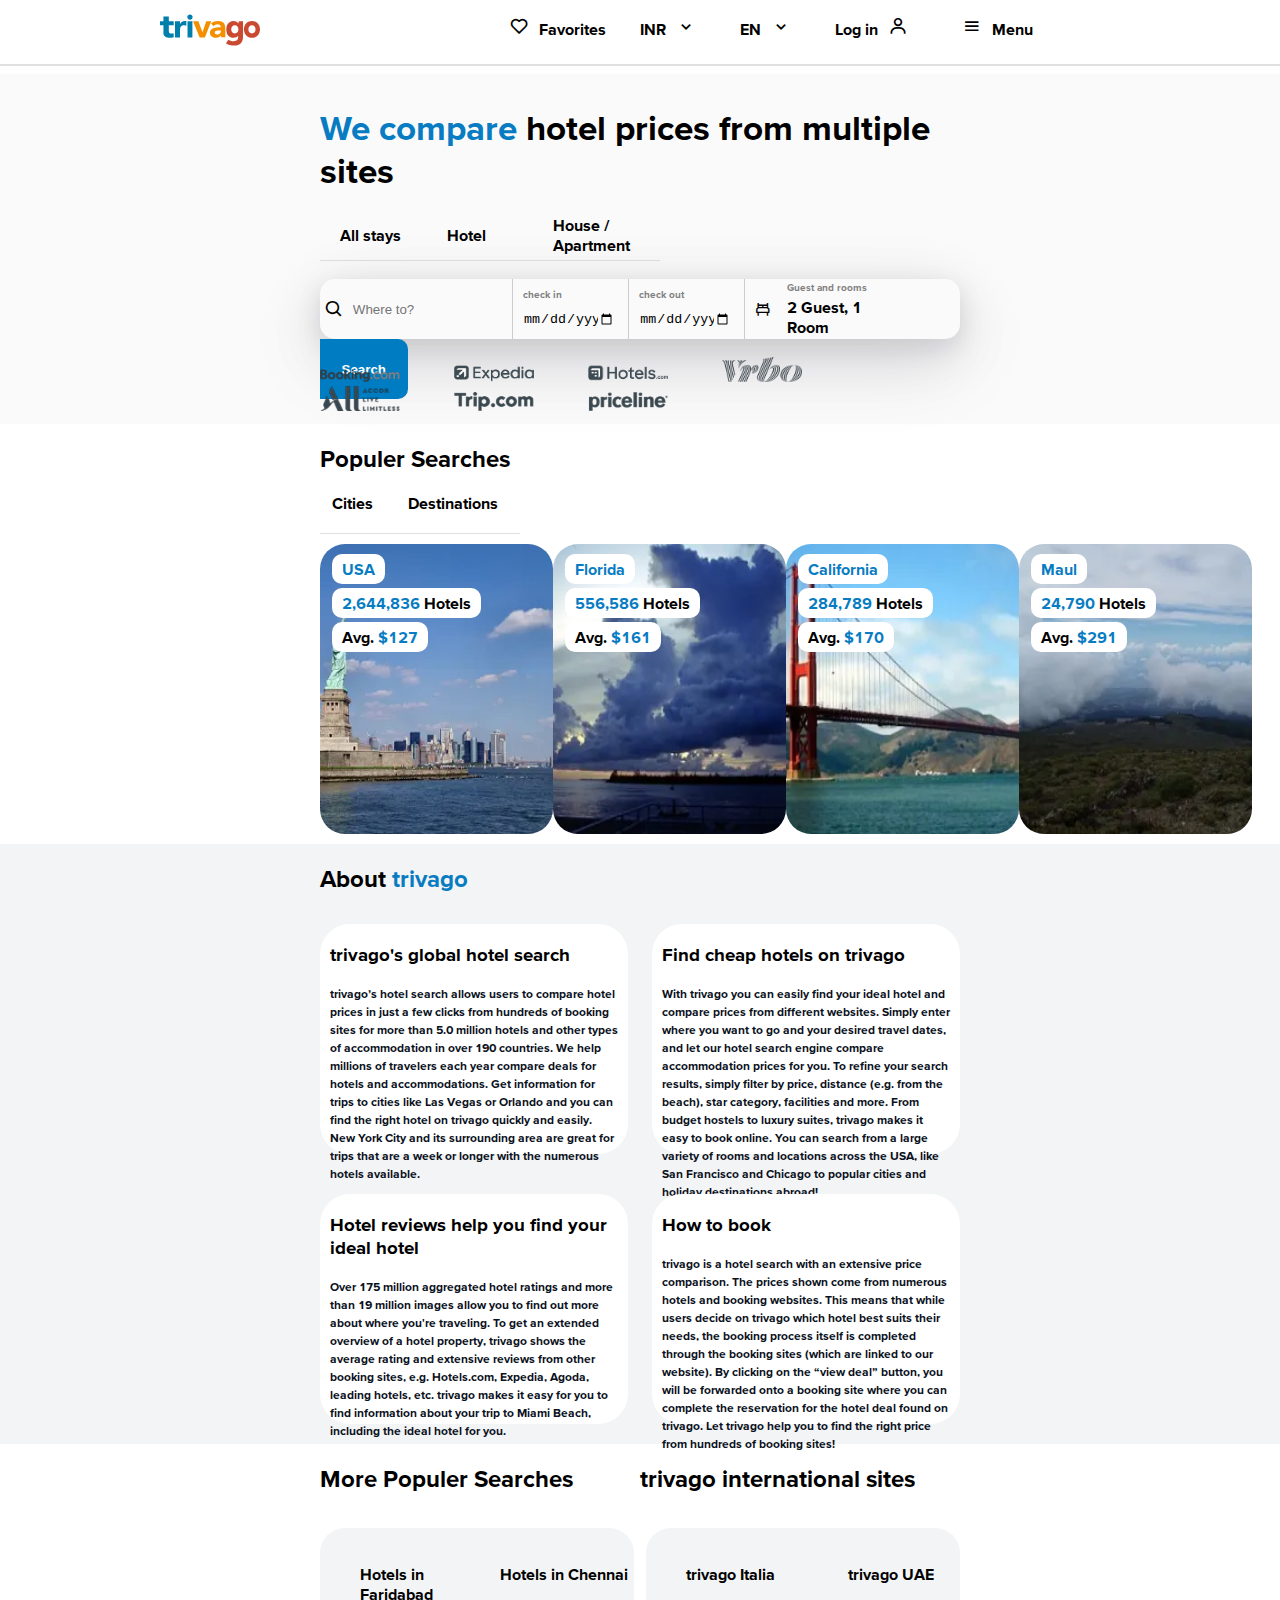
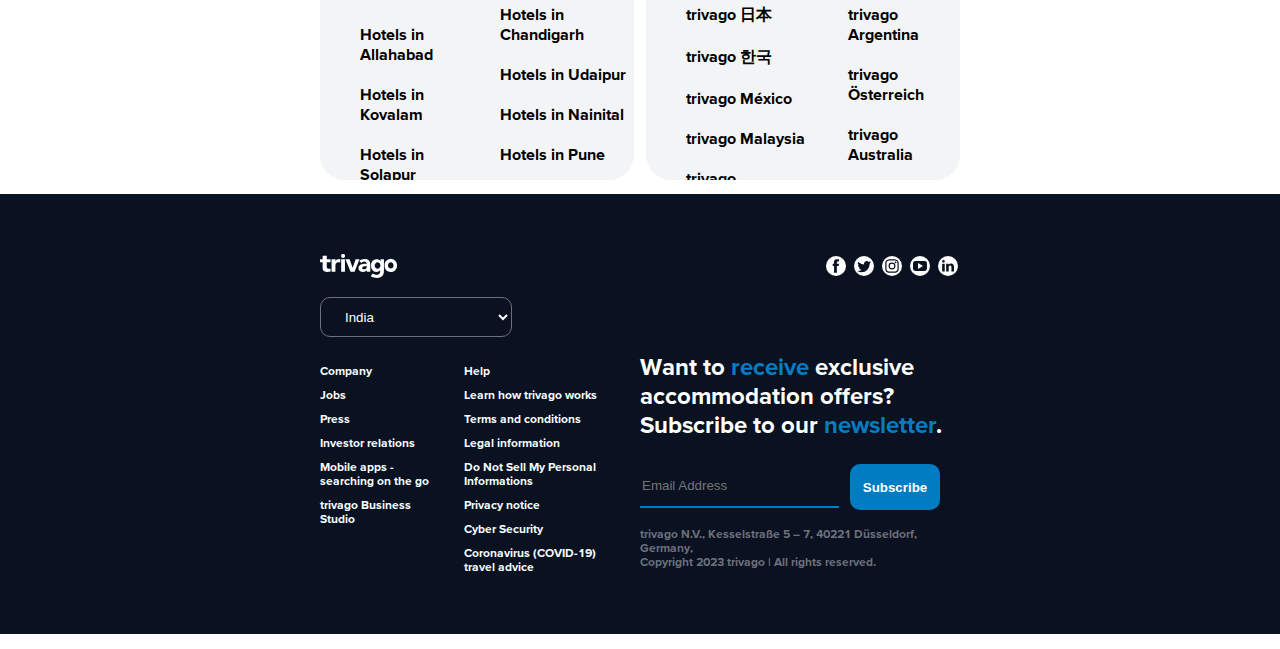
<file: index.html>
<!DOCTYPE html>
<html lang="en">
  <head>
    <meta charset="UTF-8" />
    <meta name="viewport" content="width=device-width, initial-scale=1.0" />
    <title>trivago.in - Compare hotel prices worldwide</title>
    <link
      href="https://unpkg.com/boxicons@2.0.7/css/boxicons.min.css"
      rel="stylesheet"
    />
    <link rel="stylesheet" href="style.css" />
  </head>
  <body>
    <section class="main">
      <header class="main-header">
        <nav class="navbar">
          <div class="logo">
            <a href="index.html">
              <svg xmlns="http://www.w3.org/2000/svg" width="120" height="60">
                <path
                  d="M49.673 37.375l-6.62-16.07h5.336l4.052 10.933h.065l3.756-10.933h4.973L54.9 37.375z"
                  fill="#f48f00"
                />
                <path
                  d="M23.7 25.256h-4.874v5.38c0 .44.054.84.103 1.202a2.29 2.29 0 0 0 .341.938c.17.264.436.467.786.608s.82.214 1.4.214a10.29 10.29 0 0 0 1.158-.082c.47-.056.823-.182 1.086-.378v4.116c-.66.198-1.247.33-1.9.396l-1.927.1c-.92 0-1.768-.087-2.54-.264s-1.452-.455-2.03-.84-1.047-.884-1.373-1.5-.504-1.36-.504-2.24v-7.652H10v-3.952h3.425V16.56h5.4v4.742H23.7zm1.317-3.95h5.006v2.634h.05c.527-1.054 1.153-1.74 1.877-2.234s1.636-.748 2.735-.748l.863.03a4.79 4.79 0 0 1 .799.129v4.513l-1.045-.247a6.8 6.8 0 0 0-1.074-.083c-.945 0-1.694.132-2.242.396a2.98 2.98 0 0 0-1.269 1.103c-.296.472-.48 1.038-.57 1.696s-.124 1.384-.124 2.175v6.706h-5.006v-16.07zm12.513-.001h4.874v16.07H37.53zm-.2-4.228a2.52 2.52 0 0 1 .77-1.855 2.53 2.53 0 0 1 1.855-.77c.725 0 1.344.257 1.856.77a2.53 2.53 0 0 1 .77 1.855 2.52 2.52 0 0 1-.77 1.854 2.52 2.52 0 0 1-1.856.771c-.724 0-1.342-.256-1.855-.77s-.77-1.13-.77-1.854"
                  fill="#007fad"
                />
                <path
                  d="M69.616 30.394c-.373 0-.84-.01-1.4.022s-1.098.114-1.614.267-.955.378-1.317.684-.543.732-.543 1.282c0 .593.252 1.03.758 1.316s1.03.428 1.58.428a4.94 4.94 0 0 0 1.4-.199c.45-.132.85-.318 1.202-.56a2.74 2.74 0 0 0 .853-.922c.208-.373.324-.812.324-1.318v-1zm1.242 5.006h-.1c-.55.8-1.28 1.444-2.19 1.817s-1.873.547-2.883.547a7.43 7.43 0 0 1-2.157-.32c-.69-.208-1.3-.525-1.828-.942s-.945-.935-1.252-1.55-.46-1.328-.46-2.14c0-.922.17-1.703.51-2.34s.8-1.165 1.383-1.58 1.247-.74 1.993-.97a14.54 14.54 0 0 1 2.323-.511 22.52 22.52 0 0 1 2.404-.198l2.222-.033c0-.877-.312-1.575-.938-2.09s-1.367-.774-2.223-.774c-.812 0-1.553.17-2.223.5s-1.268.808-1.795 1.4l-2.635-2.7c.922-.856 1.998-1.5 3.228-1.926s2.503-.643 3.82-.643c1.45 0 2.64.18 3.573.544s1.68.896 2.24 1.598.928 1.563 1.147 2.585.308 2.202.308 3.54v8.156h-4.48V35.4z"
                  fill="#f48f00"
                />
                <path
                  d="M98.377 29.35c0 1.207.314 2.185.94 2.93s1.505 1.12 2.638 1.12 2-.373 2.637-1.12.94-1.724.94-2.93-.314-2.185-.94-2.932-1.504-1.12-2.637-1.12-2 .374-2.638 1.12-.94 1.724-.94 2.932m-4.47 0c0-1.273.2-2.426.625-3.46s.988-1.915 1.715-2.65a7.46 7.46 0 0 1 2.562-1.697c.984-.396 2.03-.594 3.144-.594s2.16.198 3.143.594a7.47 7.47 0 0 1 2.563 1.697c.726.737 1.297 1.62 1.713 2.65s.627 2.186.627 3.46-.2 2.426-.627 3.458-.988 1.916-1.713 2.65a7.5 7.5 0 0 1-2.563 1.696c-.983.396-2.03.594-3.143.594a8.35 8.35 0 0 1-3.144-.594 7.43 7.43 0 0 1-2.562-1.696c-.726-.735-1.297-1.62-1.715-2.65s-.625-2.185-.625-3.458m-5.223-8.06v2.153H88.6c-.086-.118-.207-.297-.56-.6a6.17 6.17 0 0 0-1.268-.845 7.02 7.02 0 0 0-1.581-.626 8.42 8.42 0 0 0-2.042-.28c-1.145 0-2.192.313-3.096.785s-1.564.955-2.168 1.756c-.594.8-.942 1.58-1.22 2.613s-.348 2.217-.348 3.274c0 1.2.183 2.36.478 3.398.297 1.044.777 1.986 1.398 2.697.675.774 1.368 1.174 2.338 1.582s2 .555 3.2.542c.753-.008 1.486-.174 2.332-.5a4.73 4.73 0 0 0 2.036-1.542h.057v1.557c0 1.146-.25 2.087-.965 2.825s-1.76 1.134-3.28 1.134c-1.013 0-1.65.02-2.68-.258-.896-.242-2.022-.668-2.858-1.28l-2.403 3.528c1.28.928 2.44 1.5 3.83 1.867 1.377.364 2.786.48 4.218.48 3.128 0 5.343-.787 6.874-2.363s2.155-3.883 2.155-6.924V21.3zm-1.232 11.014c-.628.75-1.5 1.123-2.645 1.123s-2.018-.374-2.647-1.123-.942-1.73-.942-2.94.315-2.192.942-2.94 1.5-1.124 2.647-1.124 2.017.375 2.645 1.124.943 1.73.943 2.94-.314 2.192-.943 2.94z"
                  fill="#c94a30"
                />
              </svg>
            </a>
          </div>
          <div class="nav">
            <ul class="nav-group">
              <li class="nav-items">
                <i class="bx bx-heart icon"></i>Favorites
              </li>
              <li class="nav-items">
                INR<i class="bx bx-chevron-down icon"></i>
              </li>
              <li class="nav-items">
                EN<i class="bx bx-chevron-down icon"></i>
              </li>
              <li class="nav-items">Log in<i class="bx bx-user icon"></i></li>
              <li class="nav-items"><i class="bx bx-menu icon"></i>Menu</li>
            </ul>
          </div>
        </nav>
      </header>
    </section>
    <hr class="hr-line" />

    <section class="section-body">
      <div class="first-section">
        <h1><span>We compare</span> hotel prices from multiple sites</h1>
        <div class="slider">
          <div class="slide active">All stays</div>
          <div class="slide">Hotel</div>
          <div class="slide">House / Apartment</div>
        </div>
        <div class="search">
          <div class="search-section border">
            <i class="bx bx-search"></i
            ><input type="text" placeholder="Where to?" />
          </div>
          <div class="check-in border ">
            <p>check in</p>
            <input type="date" />
          </div>
          <div class="check-out border">
            <p>check out</p>
            <input type="date" />
          </div>
          <div class="rooms">
            <div class="room-icon">
              <i class="bx bx-bed"></i>
            </div>
            <div class="room-text">
              <span class="small">Guest and rooms</span>
              <span class="large">2 Guest, 1 Room</span>
            </div>
          </div>
          <div class="search-btn">
            <button class="btn">Search</button>
          </div>
        </div>
        <div class="brand-logo">
          <img class="brand-icon" src="assets/images/1.png" alt="brand-icon" />
          <img class="brand-icon" src="assets/images/2.png" alt="brand-icon" />
          <img class="brand-icon" src="assets/images/3.png" alt="brand-icon" />
          <img class="brand-icon" src="assets/images/4.png" alt="brand-icon" />
          <img class="brand-icon" src="assets/images/5.png" alt="brand-icon" />
          <img class="brand-icon" src="assets/images/6.png" alt="brand-icon" />
          <img class="brand-icon" src="assets/images/7.png" alt="brand-icon" />
        </div>
      </div>
    </section>

    <section class="card-section">
      <div class="cards">
        <h2 class="card-headr">Populer Searches</h2>
        <div class="toggle-container">
          <div class="toggle-item">Cities</div>
          <div class="toggle-item">Destinations</div>
        </div>
        <div class="card-container">
          <div class="card">
            <img src="assets/images/card-one.webp" alt="" />
            <div class="card-text">
              <p><span>USA</span></p>
              <br />
              <p><span>2,644,836</span> Hotels</p>
              <p>Avg. <span>$127</span></p>
            </div>
          </div>
          <div class="card">
            <img src="assets/images/card-two.webp" alt="" />
            <div class="card-text">
              <p><span>Florida</span></p>
              <br />
              <p><span>556,586</span> Hotels</p>
              <p>Avg. <span>$161</span></p>
            </div>
          </div>
          <div class="card">
            <img src="assets/images/card-three.webp" alt="" />
            <div class="card-text">
              <p><span>California</span></p>
              <br />
              <p><span>284,789</span> Hotels</p>
              <p>Avg. <span>$170</span></p>
            </div>
          </div>
          <div class="card">
            <img src="assets/images/card-four.webp" alt="" />
            <div class="card-text">
              <p><span>Maul</span></p>
              <br />
              <p><span>24,790</span> Hotels</p>
              <p>Avg. <span>$291</span></p>
            </div>
          </div>
        </div>
      </div>
    </section>

    <section class="about">
      <div class="about-header">
        <h2>About <span>trivago</span></h2>
      </div>
      <div class="about-cards">
        <div class="row-one">
          <div class="one">
            <h3>trivago's global hotel search</h3>
            <p>
              trivago’s hotel search allows users to compare hotel prices in
              just a few clicks from hundreds of booking sites for more than 5.0
              million hotels and other types of accommodation in over 190
              countries. We help millions of travelers each year compare deals
              for hotels and accommodations. Get information for trips to cities
              like Las Vegas or Orlando and you can find the right hotel on
              trivago quickly and easily. New York City and its surrounding area
              are great for trips that are a week or longer with the numerous
              hotels available.
            </p>
          </div>
          <div class="two">
            <h3>Find cheap hotels on trivago</h3>
            <p>
              With trivago you can easily find your ideal hotel and compare
              prices from different websites. Simply enter where you want to go
              and your desired travel dates, and let our hotel search engine
              compare accommodation prices for you. To refine your search
              results, simply filter by price, distance (e.g. from the beach),
              star category, facilities and more. From budget hostels to luxury
              suites, trivago makes it easy to book online. You can search from
              a large variety of rooms and locations across the USA, like San
              Francisco and Chicago to popular cities and holiday destinations
              abroad!
            </p>
          </div>
        </div>
        <div class="row-two">
          <div class="one">
            <h3>Hotel reviews help you find your ideal hotel</h3>
            <p>
              Over 175 million aggregated hotel ratings and more than 19 million
              images allow you to find out more about where you're traveling. To
              get an extended overview of a hotel property, trivago shows the
              average rating and extensive reviews from other booking sites,
              e.g. Hotels.com, Expedia, Agoda, leading hotels, etc. trivago
              makes it easy for you to find information about your trip to Miami
              Beach, including the ideal hotel for you.
            </p>
          </div>
          <div class="two">
            <h3>How to book</h3>
            <p>
              trivago is a hotel search with an extensive price comparison. The
              prices shown come from numerous hotels and booking websites. This
              means that while users decide on trivago which hotel best suits
              their needs, the booking process itself is completed through the
              booking sites (which are linked to our website). By clicking on
              the “view deal” button, you will be forwarded onto a booking site
              where you can complete the reservation for the hotel deal found on
              trivago. Let trivago help you to find the right price from
              hundreds of booking sites!
            </p>
          </div>
        </div>
      </div>
    </section>

    <section class="iframe-section">
      <div class="iframe-header">
        <div class="left-head">
          <h2>More Populer Searches</h2>
        </div>
        <div class="right-head">
          <h2>trivago international sites</h2>
        </div>
      </div>
      <div class="iframe">
        <div class="left">
          <iframe src="popular.html" frameborder="0"></iframe>
        </div>
        <div class="right">
          <iframe src="international.html" frameborder="0"></iframe>
        </div>
      </div>
    </section>
    <footer class="footer">
      <div class="footer-container">
        <div class="footer-header">
          <div class="footer-logo">
            <svg
              xmlns="http://www.w3.org/2000/svg"
              width="77"
              height="24.15686274509804"
              viewBox="0 0 102 32"
              style="filter: brightness(0) invert(1)"
            >
              <path
                class="Logo_default_svg__logo-svg-path"
                d="M33.706 6.989h5.441l4.133 11.149h.066l3.83-11.149h5.071L45.8 23.377h-5.34"
                fill="#FC9E15"
              ></path>
              <path
                class="Logo_default_svg__logo-svg-path"
                d="M13.971 11.018H9V16.5c0 .93.082 2.119.959 2.655a4.649 4.649 0 002.9.283 2.242 2.242 0 001.107-.386v4.2a10.114 10.114 0 01-1.938.4c-3.556.359-8.54-.253-8.54-4.838v-7.8H0V6.988h3.492V2.153H9v4.836h4.97v4.03zm14.1-4.03h4.97v16.389h-4.97V6.989zm-.2-4.311a2.676 2.676 0 115.351 0 2.677 2.677 0 01-5.353 0"
                fill="#1391D2"
              ></path>
              <path
                class="Logo_default_svg__logo-svg-path"
                d="M90.124 15.195c0 2.215 1.289 4.13 3.648 4.13s3.647-1.915 3.647-4.131-1.287-4.133-3.647-4.133-3.647 1.917-3.648 4.134m-4.556 0a8.224 8.224 0 0114.711-5.43 9.491 9.491 0 01.687 9.766 8.214 8.214 0 01-15.4-4.336M80.24 6.973v2.2h-.076a3.041 3.041 0 00-.574-.613c-3.254-2.8-8.812-2.238-10.915 1.679a11.506 11.506 0 00-.924 6.812c.283 2.077 1.05 4.275 2.879 5.478a7.739 7.739 0 006.936.71 4.8 4.8 0 002.075-1.572h.059v1.588a3.9 3.9 0 01-.984 2.881c-1.449 1.493-4.218 1.4-6.079.894a9.223 9.223 0 01-2.914-1.307l-2.451 3.6a11.307 11.307 0 003.906 1.9c3.583.949 8.543.928 11.312-1.921 1.561-1.606 2.2-3.96 2.2-7.06V6.971h-4.448zM78.984 18.2a3.707 3.707 0 01-5.4 0 5.013 5.013 0 010-6 3.707 3.707 0 015.4 0 5.011 5.011 0 010 6c-.639.763.641-.763 0 0z"
                fill="#E3403D"
              ></path>
              <path
                class="Logo_default_svg__logo-svg-path"
                d="M15.314 6.989h5.105v2.686h.051A5.715 5.715 0 0122.384 7.4a6.338 6.338 0 014.482-.6v4.6c-1.029-.278-3.2-.715-4.717.211-.96.586-1.731 1.288-1.731 4.929v6.839h-5.105V6.989z"
                fill="#1391D2"
              ></path>
              <path
                class="Logo_default_svg__logo-svg-path"
                d="M56.992 16.844c-1 .62-1.683 1.829-.763 2.775.9.922 2.522.829 3.632.441a2.98 2.98 0 002.2-2.784v-1.018c.017 0-3.794-.208-5.069.585zm5.07 4.518h-.093a5.079 5.079 0 01-2.232 1.852c-3.563 1.464-8.748-.019-8.75-4.492 0-4.655 5.07-5.606 8.784-5.712a89.25 89.25 0 012.267-.034 2.62 2.62 0 00-.957-2.132 4.243 4.243 0 00-4.535-.268A6.2 6.2 0 0054.716 12l-2.688-2.752a9.255 9.255 0 013.292-1.966 11.844 11.844 0 017.044-.27 5.625 5.625 0 013.952 4.437 17.479 17.479 0 01.314 3.61v8.317h-4.567v-2.014z"
                fill="#fff"
              ></path>
            </svg>
          </div>
          <div class="online-icons">
            <svg
              xmlns="http://www.w3.org/2000/svg"
              width="24"
              height="24"
              viewBox="0 0 24 24"
              class="pointer-events-none max-h-full max-w-full h-full w-full"
            >
              <path
                d="M12 2a10 10 0 1010 10A10 10 0 0012 2zm3 5.62h-1.52a.65.65 0 00-.61.54v1.56H15c-.09 1.19-.26 2.28-.26 2.28h-1.88v6.75h-2.8V12H8.7V9.72h1.36V7.86c0-.33-.07-2.61 2.87-2.61H15z"
                fill="#fff"
              ></path>
            </svg>
            <svg
              xmlns="http://www.w3.org/2000/svg"
              width="24"
              height="24"
              viewBox="0 0 24 24"
              class="pointer-events-none max-h-full max-w-full h-full w-full"
            >
              <path
                d="M12 2a10 10 0 1010 10A10 10 0 0012 2zm5.62 7.86v.44a7.91 7.91 0 01-8 7.87A8 8 0 015.41 17h.44a6.3 6.3 0 003.78-1.3h-.2a2.68 2.68 0 01-2.56-1.92 2.32 2.32 0 00.53.05 2.9 2.9 0 00.79-.11 2.58 2.58 0 01-1.43-.67 2.66 2.66 0 01-.88-2 .57.57 0 010-.13 2.58 2.58 0 001.27.32 2.68 2.68 0 01-1.06-1.15h-.07a2.63 2.63 0 01-.22-1 2.53 2.53 0 01.41-1.41 6.72 6.72 0 00.9 1 1 1 0 00.19.17 7.7 7.7 0 002.18 1.07l.33.12a9 9 0 001 .28h.27a7.6 7.6 0 001 .09 2.59 2.59 0 01-.08-.58 2.66 2.66 0 01.24-1.13 2.47 2.47 0 01.52-.79 1.54 1.54 0 01.24-.26A2.76 2.76 0 0114.82 7a2.74 2.74 0 012.05.92l.35-.09a7.06 7.06 0 001.42-.58.88.88 0 01-.07.23 2.29 2.29 0 01-1.11 1.26v.09A6 6 0 0019 8.37a8.87 8.87 0 01-1.38 1.49z"
                fill="#fff"
              ></path>
            </svg>
            <svg
              xmlns="http://www.w3.org/2000/svg"
              width="24"
              height="24"
              viewBox="0 0 24 24"
              class="pointer-events-none max-h-full max-w-full h-full w-full"
            >
              <g fill="#fff">
                <circle cx="12" cy="12" r="2.25"></circle>
                <path
                  d="M17.49 9.27A3.85 3.85 0 0017.26 8a2 2 0 00-.51-.77 2 2 0 00-.75-.49 3.85 3.85 0 00-1.25-.23H9.29A3.85 3.85 0 008 6.74a2 2 0 00-.77.51 2 2 0 00-.49.75 3.85 3.85 0 00-.23 1.25v5.46A3.85 3.85 0 006.74 16a2 2 0 00.51.77 2 2 0 00.77.51 3.85 3.85 0 001.25.23h5.46a3.85 3.85 0 001.27-.25A2.32 2.32 0 0017.26 16a3.85 3.85 0 00.23-1.25v-2.73c0-1.8.03-2.02 0-2.75zM12 15.46A3.46 3.46 0 1115.46 12 3.46 3.46 0 0112 15.46zm3.6-6.25a.81.81 0 11.81-.81.81.81 0 01-.81.81z"
                ></path>
                <path
                  d="M12 2a10 10 0 1010 10A10 10 0 0012 2zm6.7 12.78a4.82 4.82 0 01-.31 1.64 3.49 3.49 0 01-2 2 4.82 4.82 0 01-1.64.31c-.72 0-.95.05-2.78.05s-2.06 0-2.78-.05a4.82 4.82 0 01-1.64-.31 3.19 3.19 0 01-1.19-.78 3.19 3.19 0 01-.78-1.19 4.82 4.82 0 01-.31-1.64v-2.78-2.78a4.82 4.82 0 01.31-1.64 3.19 3.19 0 01.78-1.19 3.19 3.19 0 011.19-.78 5 5 0 011.64-.32h5.56a5 5 0 011.64.32 3.19 3.19 0 011.19.78 3.19 3.19 0 01.78 1.19 4.82 4.82 0 01.31 1.64c0 .72.05.95.05 2.78s.02 2.03-.02 2.75z"
                ></path>
              </g>
            </svg>
            <svg
              xmlns="http://www.w3.org/2000/svg"
              width="24"
              height="24"
              viewBox="0 0 24 24"
              class="pointer-events-none max-h-full max-w-full h-full w-full"
            >
              <g fill="#fff">
                <path d="M10 9l5 3-5 3V9z"></path>
                <path
                  d="M12 2a10 10 0 1010 10A10 10 0 0012 2zm7 12.59A2.36 2.36 0 0116.59 17H7.41A2.36 2.36 0 015 14.59V9.41A2.36 2.36 0 017.41 7h9.18A2.36 2.36 0 0119 9.41z"
                ></path>
              </g>
            </svg>
            <svg
              xmlns="http://www.w3.org/2000/svg"
              width="24"
              height="24"
              viewBox="0 0 24 24"
              class="pointer-events-none max-h-full max-w-full h-full w-full"
            >
              <path
                d="M12 2a10 10 0 1010 10A10 10 0 0012 2zM8.73 17.4H6.15V9.71h2.58zM7.44 8.66A1.33 1.33 0 117.46 6a1.33 1.33 0 110 2.66zM18 17.4h-2.57v-4.12c0-1-.37-1.74-1.31-1.74a1.39 1.39 0 00-1.31.94 1.66 1.66 0 00-.09.62v4.3h-2.57V9.71h2.57v1.09A2.54 2.54 0 0115 9.53c1.69 0 3 1.09 3 3.46z"
                fill="#fff"
              ></path>
            </svg>
          </div>
        </div>
        <div class="footer-body">
          <div class="dropdown">
            <select>
              <option>Arab World (العالم العربي)</option>
              <option>Argentina</option>
              <option>Australia</option>
              <option>Austria (Österreich)</option>
              <option>Belgium (België)</option>
              <option>Brazil (Brasil)</option>
              <option>Bulgaria (България)</option>
              <option>Canada</option>
              <option>Chile</option>
              <option>Colombia</option>
              <option>Croatia (Hrvatska)</option>
              <option>Czechia (Česko)</option>
              <option>Denmark (Danmark)</option>
              <option>Ecuador</option>
              <option>Finland (Suomi)</option>
              <option>France</option>
              <option>Germany (Deutschland)</option>
              <option>Greece (Ελλάδα)</option>
              <option>Hong Kong (香港)</option>
              <option>Hungary (Magyarország)</option>
              <option selected >India</option>
              <option>Indonesia</option>
              <option>Ireland</option>
              <option>Israel (ישראל)</option>
              <option>Italy (Italia)</option>
              <option>Japan (日本)</option>
              <option>Korea (한국)</option>
              <option>Malaysia</option>
              <option>Mexico (México)</option>
              <option>Netherlands (Nederland)</option>
              <option>New Zealand</option>
              <option>Norway (Norge)</option>
              <option>Peru (Perú)</option>
              <option>Philippines (Pilipinas)</option>
              <option>Poland (Polska)</option>
              <option>Portugal</option>
              <option>Romania (România)</option>
              <option>Serbia (Srbija)</option>
              <option>Singapore</option>
              <option>Slovakia (Slovensko)</option>
              <option>Slovenia (Slovenija)</option>
              <option>South Africa</option>
              <option>Spain (España)</option>
              <option>Sweden (Sverige)</option>
              <option>Switzerland (Schweiz)</option>
              <option>Taiwan (台灣)</option>
              <option>Thailand (ประเทศไทย)</option>
              <option>Turkey (Türkiye)</option>
              <option>UAE</option>
              <option>United Kingdom</option>
              <option>Uruguay</option>
              <option>USA</option>
              <option>Vietnam (Việt Nam)</option>
            </select>
          </div>
          <div class="footer-text">
            <div class="footer-one">
              <ul>
                <li>Company</li>
                <li>Jobs</li>
                <li>Press</li>
                <li>Investor relations</li>
                <li>Mobile apps - searching on the go</li>
                <li>trivago Business Studio</li>
              </ul>
            </div>
            <div class="footer-two">
              <ul>
                <li>Help</li>
                <li>Learn how trivago works</li>
                <li>Terms and conditions</li>
                <li>Legal information</li>
                <li>Do Not Sell My Personal Informations</li>
                <li>Privacy notice</li>
                <li>Cyber Security</li>
                <li>Coronavirus (COVID-19) travel advice</li>
              </ul>
            </div>
            <div class="footer-three">
              <div class="footer-three-contents">
                <div class="newsletter">
                  <h2>
                    Want to <span>receive</span> exclusive accommodation offers?
                    Subscribe to our <span>newsletter</span>.
                  </h2>
                </div>
                <div class="input-text-btn">
                  <input
                    type="text"
                    placeholder="Email Address"
                    name=""
                    id=""
                  />
                  <button>Subscribe</button>
                </div>
                <div class="copyright">
                  <p>
                    trivago N.V., Kesselstraße 5 – 7, 40221 Düsseldorf, Germany, <br>
                    Copyright 2023 trivago | All rights reserved.
                  </p>
                </div>
              </div>
            </div>
          </div>
        </div>
      </div>
    </footer>
  </body>
</html>
</file>
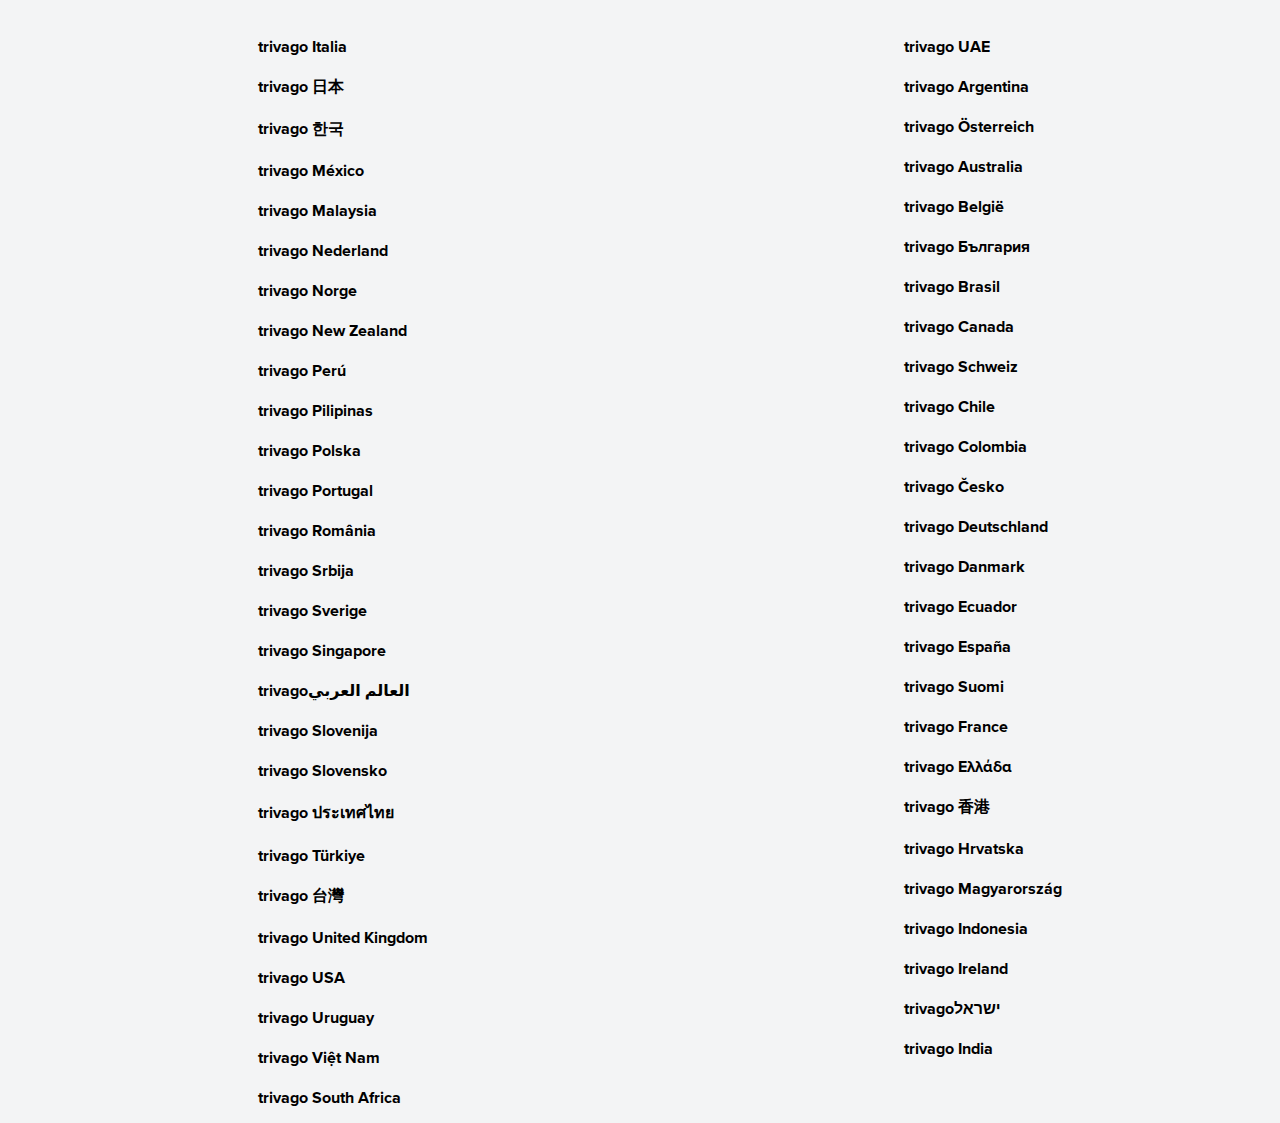
<file: international.html>
<!DOCTYPE html>
<html lang="en">
  <head>
    <meta charset="UTF-8" />
    <meta name="viewport" content="width=device-width, initial-scale=1.0" />
    <title>Document</title>
    <style>
      @font-face {
        font-family: Proxima Vara;
        src: url(assets/fonts/proxima-vara/Variable/Proxima\ Vara-VF.ttf);
        font-weight: bold;
      }
      body {
        margin: 0;
        padding: 0;
        background-color: #f3f4f5;
        font-weight: bold;
        font-family: Proxima Vara, Arial, Helvetica, Sans, Sans-Serif;
      }

      .main {
        display: flex;
        justify-content: space-around;
      }

      ul {
        list-style: none;
      }
      li {
        padding-top: 20px;
      }
    </style>
  </head>
  <body>
    <div class="main">
      <div class="left">
        <ul>
          <li><span class="font-normal">trivago</span>‏ Italia</li>
          <li><span class="font-normal">trivago</span>‏ 日本</li>
          <li><span class="font-normal">trivago</span>‏ 한국</li>
          <li><span class="font-normal">trivago</span>‏ México</li>
          <li><span class="font-normal">trivago</span>‏ Malaysia</li>
          <li><span class="font-normal">trivago</span>‏ Nederland</li>
          <li><span class="font-normal">trivago</span>‏ Norge</li>
          <li><span class="font-normal">trivago</span>‏ New Zealand</li>
          <li><span class="font-normal">trivago</span>‏ Perú</li>
          <li><span class="font-normal">trivago</span>‏ Pilipinas</li>
          <li><span class="font-normal">trivago</span>‏ Polska</li>
          <li><span class="font-normal">trivago</span>‏ Portugal</li>
          <li><span class="font-normal">trivago</span>‏ România</li>
          <li><span class="font-normal">trivago</span>‏ Srbija</li>
          <li><span class="font-normal">trivago</span>‏ Sverige</li>
          <li><span class="font-normal">trivago</span>‏ Singapore</li>
          <li><span class="font-normal">trivago</span>‏ العالم العربي</li>
          <li><span class="font-normal">trivago</span>‏ Slovenija</li>
          <li><span class="font-normal">trivago</span>‏ Slovensko</li>
          <li><span class="font-normal">trivago</span>‏ ประเทศไทย</li>
          <li><span class="font-normal">trivago</span>‏ Türkiye</li>
          <li><span class="font-normal">trivago</span>‏ 台灣</li>
          <li><span class="font-normal">trivago</span>‏ United Kingdom</li>
          <li><span class="font-normal">trivago</span>‏ USA</li>
          <li><span class="font-normal">trivago</span>‏ Uruguay</li>
          <li><span class="font-normal">trivago</span>‏ Việt Nam</li>
          <li><span class="font-normal">trivago</span>‏ South Africa</li>
        </ul>
      </div>

      <div class="right">
        <ul>
          <li><span class="font-normal">trivago</span>‏ UAE</li>
          <li><span class="font-normal">trivago</span>‏ Argentina</li>
          <li><span class="font-normal">trivago</span>‏ Österreich</li>
          <li><span class="font-normal">trivago</span>‏ Australia</li>
          <li><span class="font-normal">trivago</span>‏ België</li>
          <li><span class="font-normal">trivago</span>‏ България</li>
          <li><span class="font-normal">trivago</span>‏ Brasil</li>
          <li><span class="font-normal">trivago</span>‏ Canada</li>
          <li><span class="font-normal">trivago</span>‏ Schweiz</li>
          <li><span class="font-normal">trivago</span>‏ Chile</li>
          <li><span class="font-normal">trivago</span>‏ Colombia</li>
          <li><span class="font-normal">trivago</span>‏ Česko</li>
          <li><span class="font-normal">trivago</span>‏ Deutschland</li>
          <li><span class="font-normal">trivago</span>‏ Danmark</li>
          <li><span class="font-normal">trivago</span>‏ Ecuador</li>
          <li><span class="font-normal">trivago</span>‏ España</li>
          <li><span class="font-normal">trivago</span>‏ Suomi</li>
          <li><span class="font-normal">trivago</span>‏ France</li>
          <li><span class="font-normal">trivago</span>‏ Ελλάδα</li>
          <li><span class="font-normal">trivago</span>‏ 香港</li>
          <li><span class="font-normal">trivago</span>‏ Hrvatska</li>
          <li><span class="font-normal">trivago</span>‏ Magyarország</li>
          <li><span class="font-normal">trivago</span>‏ Indonesia</li>
          <li><span class="font-normal">trivago</span>‏ Ireland</li>
          <li><span class="font-normal">trivago</span>‏ ישראל</li>
          <li><span class="font-normal">trivago</span>‏ India</li>
        </ul>
      </div>
    </div>
  </body>
</html>
</file>
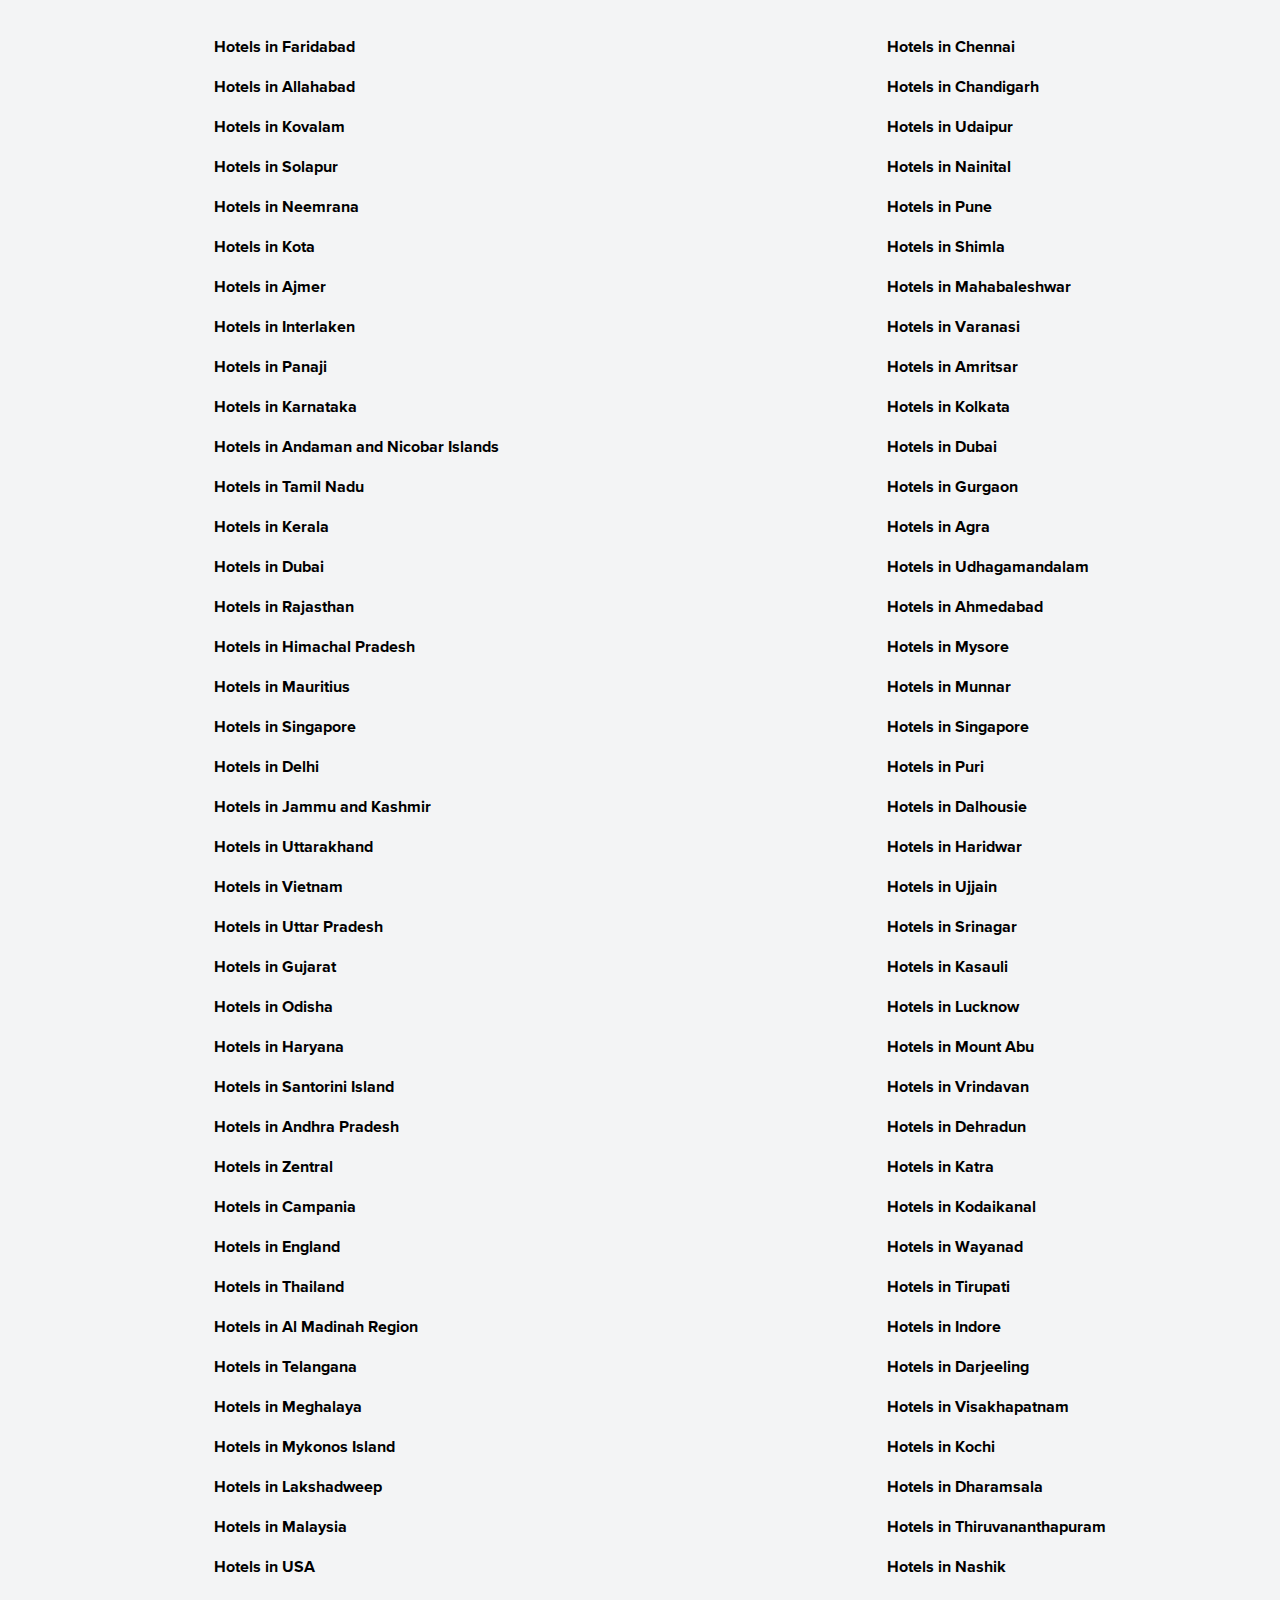
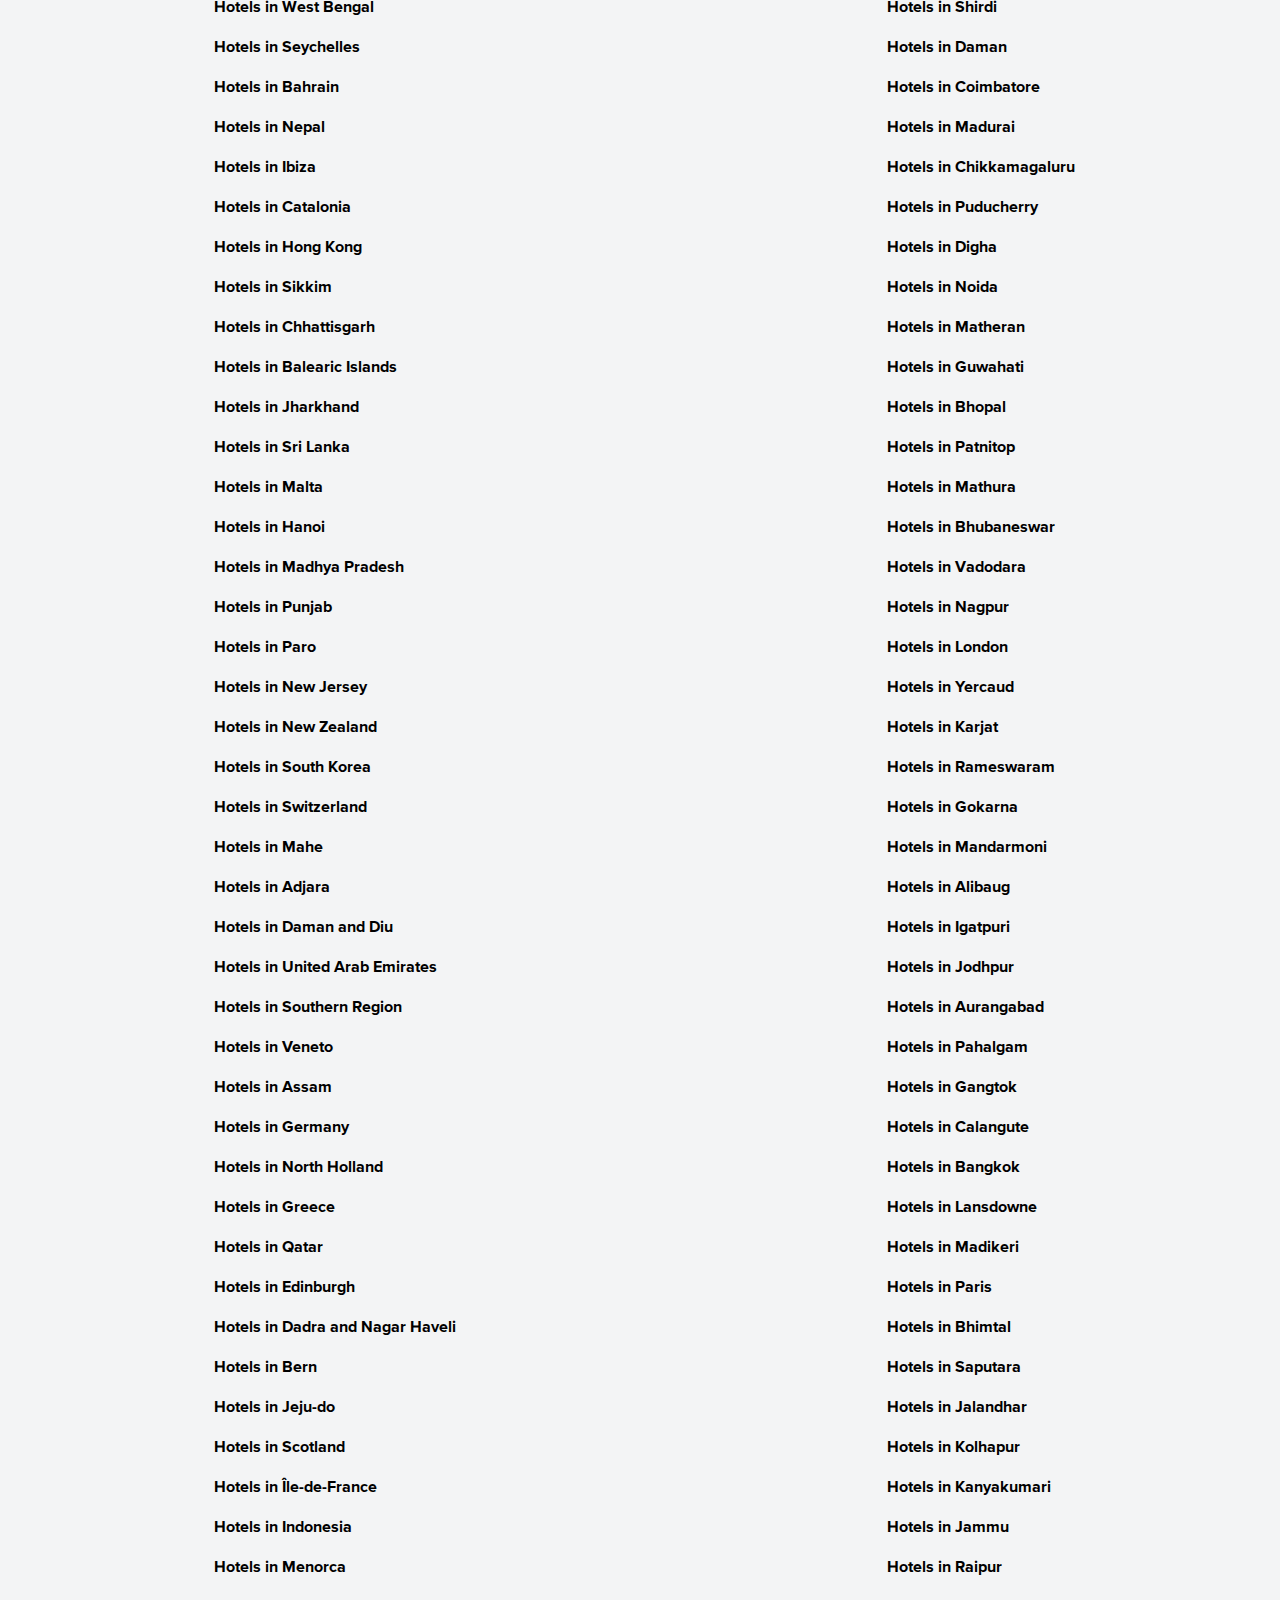
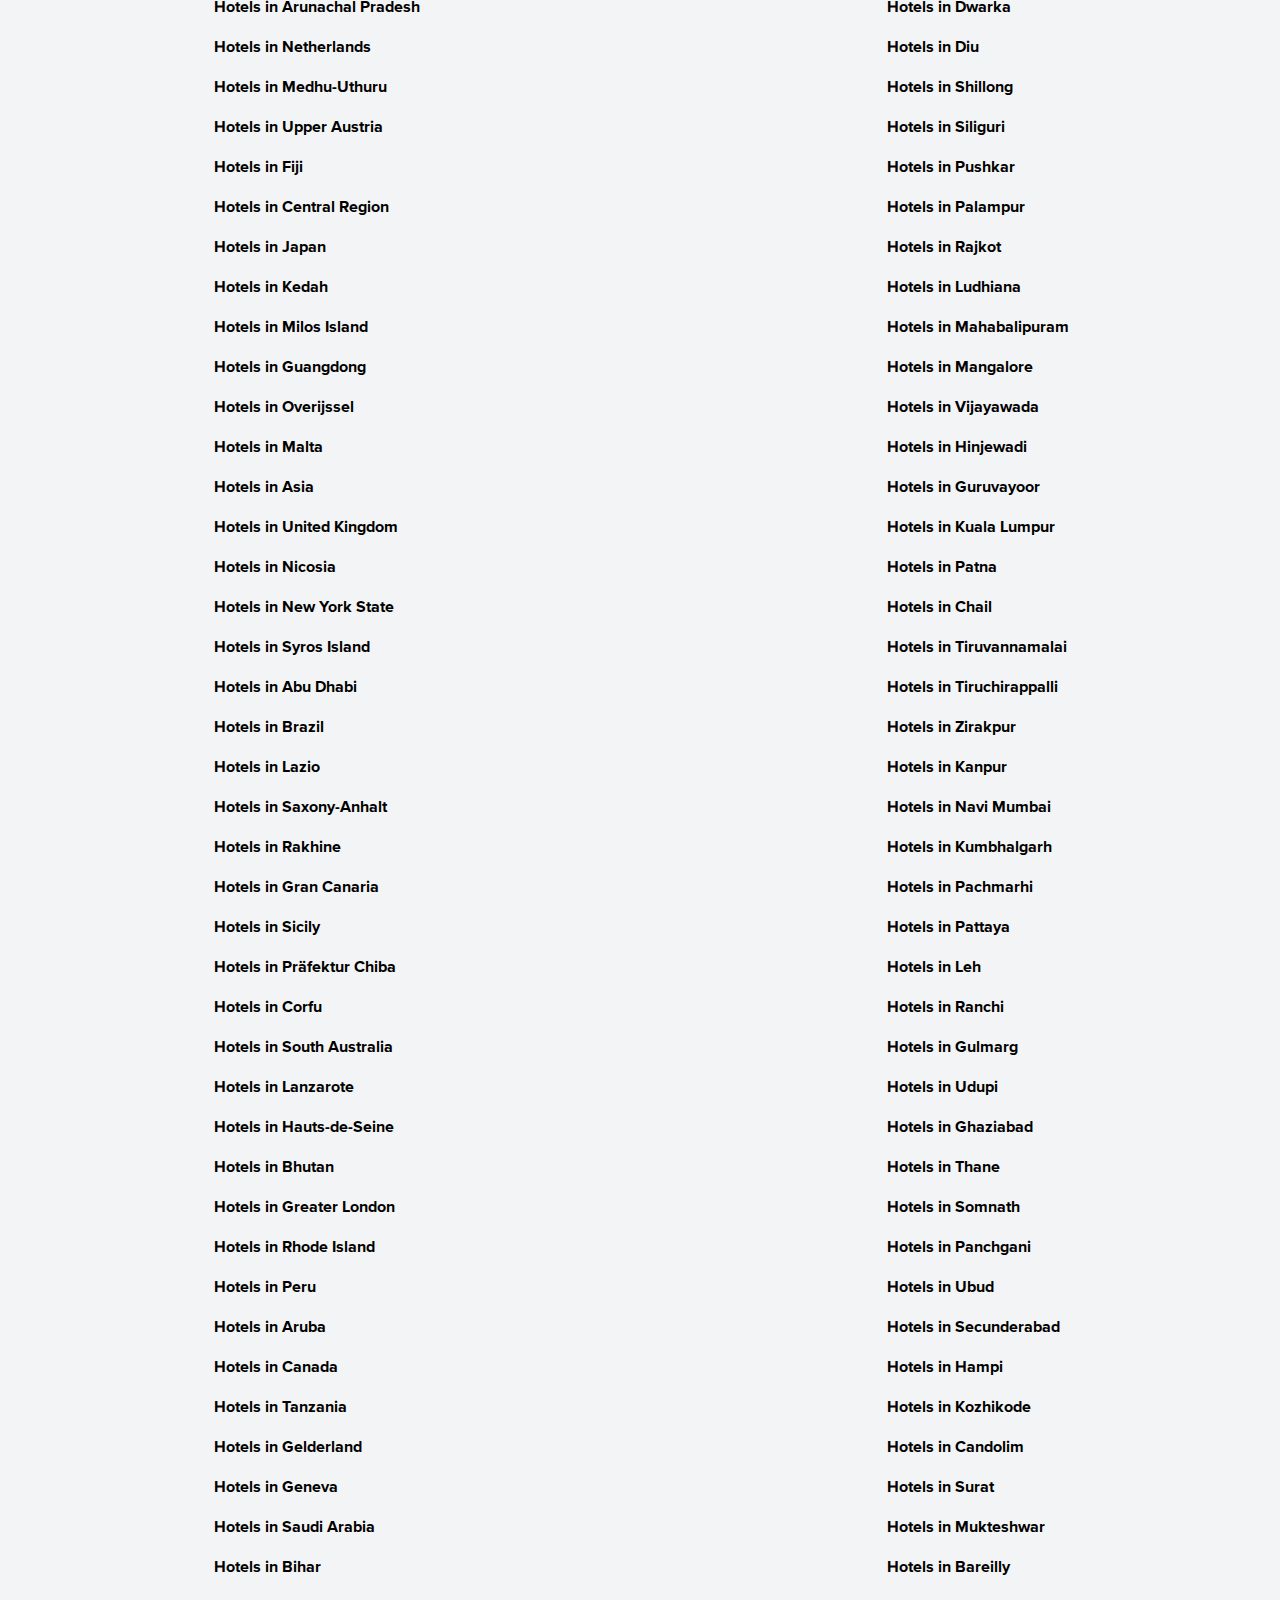
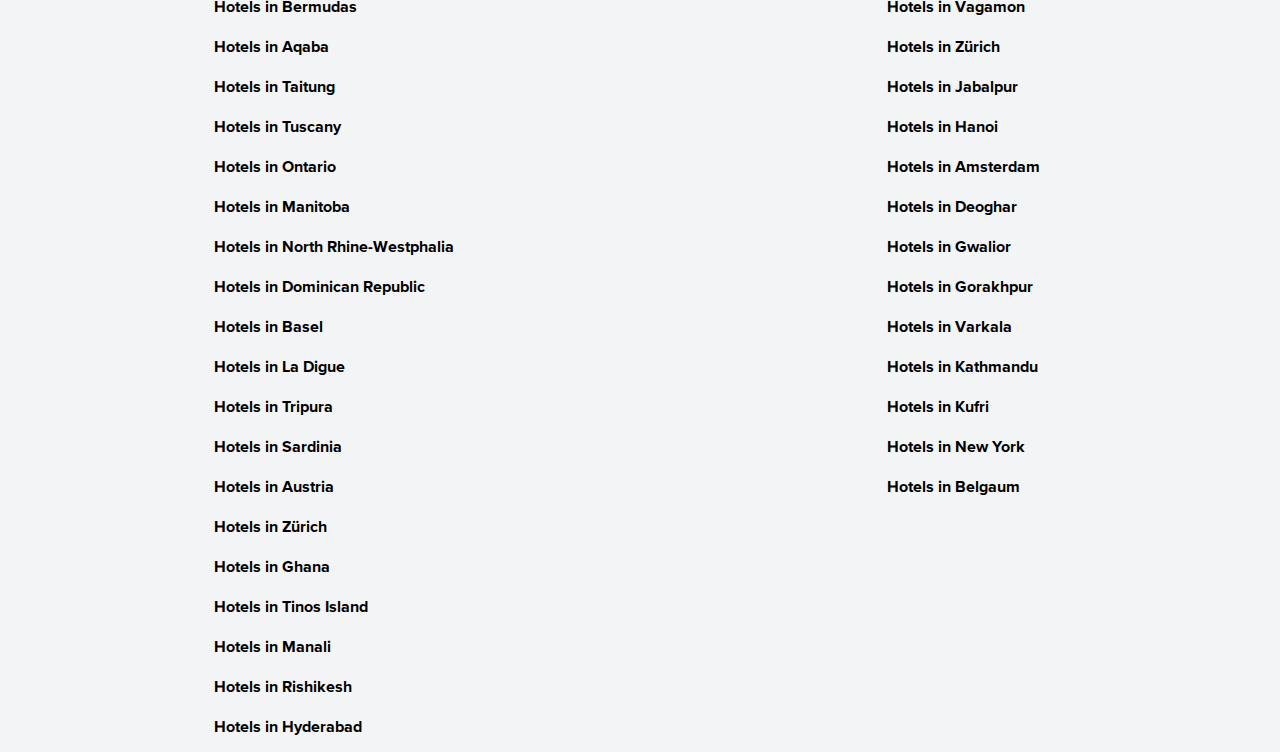
<file: popular.html>
<!DOCTYPE html>
<html lang="en">
  <head>
    <meta charset="UTF-8" />
    <meta name="viewport" content="width=device-width, initial-scale=1.0" />
    <title>Document</title>
    <style>
      @font-face {
        font-family: Proxima Vara;
        src: url(assets/fonts/proxima-vara/Variable/Proxima\ Vara-VF.ttf);
        font-weight: bold;
      }
      body {
        margin: 0;
        padding: 0;
        background-color: #f3f4f5;
        font-weight: bold;
        font-family: Proxima Vara, Arial, Helvetica, Sans, Sans-Serif;
      }

      .main {
        display: flex;
        justify-content: space-around;
      }

      ul {
        list-style: none;
      }
      li {
        padding-top: 20px;
      }
    </style>
  </head>
  <body>
    <div class="main">
      <div class="left">
        <ul>
          <li>Hotels in Faridabad</li>
          <li>Hotels in Allahabad</li>
          <li>Hotels in Kovalam</li>
          <li>Hotels in Solapur</li>
          <li>Hotels in Neemrana</li>
          <li>Hotels in Kota</li>
          <li>Hotels in Ajmer</li>
          <li>Hotels in Interlaken</li>
          <li>Hotels in Panaji</li>
          <li>Hotels in Karnataka</li>
          <li>Hotels in Andaman and Nicobar Islands</li>
          <li>Hotels in Tamil Nadu</li>
          <li>Hotels in Kerala</li>
          <li>Hotels in Dubai</li>
          <li>Hotels in Rajasthan</li>
          <li>Hotels in Himachal Pradesh</li>
          <li>Hotels in Mauritius</li>
          <li>Hotels in Singapore</li>
          <li>Hotels in Delhi</li>
          <li>Hotels in Jammu and Kashmir</li>
          <li>Hotels in Uttarakhand</li>
          <li>Hotels in Vietnam</li>
          <li>Hotels in Uttar Pradesh</li>
          <li>Hotels in Gujarat</li>
          <li>Hotels in Odisha</li>
          <li>Hotels in Haryana</li>
          <li>Hotels in Santorini Island</li>
          <li>Hotels in Andhra Pradesh</li>
          <li>Hotels in Zentral</li>
          <li>Hotels in Campania</li>
          <li>Hotels in England</li>
          <li>Hotels in Thailand</li>
          <li>Hotels in Al Madinah Region</li>
          <li>Hotels in Telangana</li>
          <li>Hotels in Meghalaya</li>
          <li>Hotels in Mykonos Island</li>
          <li>Hotels in Lakshadweep</li>
          <li>Hotels in Malaysia</li>
          <li>Hotels in USA</li>
          <li>Hotels in West Bengal</li>
          <li>Hotels in Seychelles</li>
          <li>Hotels in Bahrain</li>
          <li>Hotels in Nepal</li>
          <li>Hotels in Ibiza</li>
          <li>Hotels in Catalonia</li>
          <li>Hotels in Hong Kong</li>
          <li>Hotels in Sikkim</li>
          <li>Hotels in Chhattisgarh</li>
          <li>Hotels in Balearic Islands</li>
          <li>Hotels in Jharkhand</li>
          <li>Hotels in Sri Lanka</li>
          <li>Hotels in Malta</li>
          <li>Hotels in Hanoi</li>
          <li>Hotels in Madhya Pradesh</li>
          <li>Hotels in Punjab</li>
          <li>Hotels in Paro</li>
          <li>Hotels in New Jersey</li>
          <li>Hotels in New Zealand</li>
          <li>Hotels in South Korea</li>
          <li>Hotels in Switzerland</li>
          <li>Hotels in Mahe</li>
          <li>Hotels in Adjara</li>
          <li>Hotels in Daman and Diu</li>
          <li>Hotels in United Arab Emirates</li>
          <li>Hotels in Southern Region</li>
          <li>Hotels in Veneto</li>
          <li>Hotels in Assam</li>
          <li>Hotels in Germany</li>
          <li>Hotels in North Holland</li>
          <li>Hotels in Greece</li>
          <li>Hotels in Qatar</li>
          <li>Hotels in Edinburgh</li>
          <li>Hotels in Dadra and Nagar Haveli</li>
          <li>Hotels in Bern</li>
          <li>Hotels in Jeju-do</li>
          <li>Hotels in Scotland</li>
          <li>Hotels in Île-de-France</li>
          <li>Hotels in Indonesia</li>
          <li>Hotels in Menorca</li>
          <li>Hotels in Arunachal Pradesh</li>
          <li>Hotels in Netherlands</li>
          <li>Hotels in Medhu-Uthuru</li>
          <li>Hotels in Upper Austria</li>
          <li>Hotels in Fiji</li>
          <li>Hotels in Central Region</li>
          <li>Hotels in Japan</li>
          <li>Hotels in Kedah</li>
          <li>Hotels in Milos Island</li>
          <li>Hotels in Guangdong</li>
          <li>Hotels in Overijssel</li>
          <li>Hotels in Malta</li>
          <li>Hotels in Asia</li>
          <li>Hotels in United Kingdom</li>
          <li>Hotels in Nicosia</li>
          <li>Hotels in New York State</li>
          <li>Hotels in Syros Island</li>
          <li>Hotels in Abu Dhabi</li>
          <li>Hotels in Brazil</li>
          <li>Hotels in Lazio</li>
          <li>Hotels in Saxony-Anhalt</li>
          <li>Hotels in Rakhine</li>
          <li>Hotels in Gran Canaria</li>
          <li>Hotels in Sicily</li>
          <li>Hotels in Präfektur Chiba</li>
          <li>Hotels in Corfu</li>
          <li>Hotels in South Australia</li>
          <li>Hotels in Lanzarote</li>
          <li>Hotels in Hauts-de-Seine</li>
          <li>Hotels in Bhutan</li>
          <li>Hotels in Greater London</li>
          <li>Hotels in Rhode Island</li>
          <li>Hotels in Peru</li>
          <li>Hotels in Aruba</li>
          <li>Hotels in Canada</li>
          <li>Hotels in Tanzania</li>
          <li>Hotels in Gelderland</li>
          <li>Hotels in Geneva</li>
          <li>Hotels in Saudi Arabia</li>
          <li>Hotels in Bihar</li>
          <li>Hotels in Bermudas</li>
          <li>Hotels in Aqaba</li>
          <li>Hotels in Taitung</li>
          <li>Hotels in Tuscany</li>
          <li>Hotels in Ontario</li>
          <li>Hotels in Manitoba</li>
          <li>Hotels in North Rhine-Westphalia</li>
          <li>Hotels in Dominican Republic</li>
          <li>Hotels in Basel</li>
          <li>Hotels in La Digue</li>
          <li>Hotels in Tripura</li>
          <li>Hotels in Sardinia</li>
          <li>Hotels in Austria</li>
          <li>Hotels in Zürich</li>
          <li>Hotels in Ghana</li>
          <li>Hotels in Tinos Island</li>
          <li>Hotels in Manali</li>
          <li>Hotels in Rishikesh</li>
          <li>Hotels in Hyderabad</li>
        </ul>
      </div>

      <div class="right">
        <ul>
          <li>Hotels in Chennai</li>
          <li>Hotels in Chandigarh</li>
          <li>Hotels in Udaipur</li>
          <li>Hotels in Nainital</li>
          <li>Hotels in Pune</li>
          <li>Hotels in Shimla</li>
          <li>Hotels in Mahabaleshwar</li>
          <li>Hotels in Varanasi</li>
          <li>Hotels in Amritsar</li>
          <li>Hotels in Kolkata</li>
          <li>Hotels in Dubai</li>
          <li>Hotels in Gurgaon</li>
          <li>Hotels in Agra</li>
          <li>Hotels in Udhagamandalam</li>
          <li>Hotels in Ahmedabad</li>
          <li>Hotels in Mysore</li>
          <li>Hotels in Munnar</li>
          <li>Hotels in Singapore</li>
          <li>Hotels in Puri</li>
          <li>Hotels in Dalhousie</li>
          <li>Hotels in Haridwar</li>
          <li>Hotels in Ujjain</li>
          <li>Hotels in Srinagar</li>
          <li>Hotels in Kasauli</li>
          <li>Hotels in Lucknow</li>
          <li>Hotels in Mount Abu</li>
          <li>Hotels in Vrindavan</li>
          <li>Hotels in Dehradun</li>
          <li>Hotels in Katra</li>
          <li>Hotels in Kodaikanal</li>
          <li>Hotels in Wayanad</li>
          <li>Hotels in Tirupati</li>
          <li>Hotels in Indore</li>
          <li>Hotels in Darjeeling</li>
          <li>Hotels in Visakhapatnam</li>
          <li>Hotels in Kochi</li>
          <li>Hotels in Dharamsala</li>
          <li>Hotels in Thiruvananthapuram</li>
          <li>Hotels in Nashik</li>
          <li>Hotels in Shirdi</li>
          <li>Hotels in Daman</li>
          <li>Hotels in Coimbatore</li>
          <li>Hotels in Madurai</li>
          <li>Hotels in Chikkamagaluru</li>
          <li>Hotels in Puducherry</li>
          <li>Hotels in Digha</li>
          <li>Hotels in Noida</li>
          <li>Hotels in Matheran</li>
          <li>Hotels in Guwahati</li>
          <li>Hotels in Bhopal</li>
          <li>Hotels in Patnitop</li>
          <li>Hotels in Mathura</li>
          <li>Hotels in Bhubaneswar</li>
          <li>Hotels in Vadodara</li>
          <li>Hotels in Nagpur</li>
          <li>Hotels in London</li>
          <li>Hotels in Yercaud</li>
          <li>Hotels in Karjat</li>
          <li>Hotels in Rameswaram</li>
          <li>Hotels in Gokarna</li>
          <li>Hotels in Mandarmoni</li>
          <li>Hotels in Alibaug</li>
          <li>Hotels in Igatpuri</li>
          <li>Hotels in Jodhpur</li>
          <li>Hotels in Aurangabad</li>
          <li>Hotels in Pahalgam</li>
          <li>Hotels in Gangtok</li>
          <li>Hotels in Calangute</li>
          <li>Hotels in Bangkok</li>
          <li>Hotels in Lansdowne</li>
          <li>Hotels in Madikeri</li>
          <li>Hotels in Paris</li>
          <li>Hotels in Bhimtal</li>
          <li>Hotels in Saputara</li>
          <li>Hotels in Jalandhar</li>
          <li>Hotels in Kolhapur</li>
          <li>Hotels in Kanyakumari</li>
          <li>Hotels in Jammu</li>
          <li>Hotels in Raipur</li>
          <li>Hotels in Dwarka</li>
          <li>Hotels in Diu</li>
          <li>Hotels in Shillong</li>
          <li>Hotels in Siliguri</li>
          <li>Hotels in Pushkar</li>
          <li>Hotels in Palampur</li>
          <li>Hotels in Rajkot</li>
          <li>Hotels in Ludhiana</li>
          <li>Hotels in Mahabalipuram</li>
          <li>Hotels in Mangalore</li>
          <li>Hotels in Vijayawada</li>
          <li>Hotels in Hinjewadi</li>
          <li>Hotels in Guruvayoor</li>
          <li>Hotels in Kuala Lumpur</li>
          <li>Hotels in Patna</li>
          <li>Hotels in Chail</li>
          <li>Hotels in Tiruvannamalai</li>
          <li>Hotels in Tiruchirappalli</li>
          <li>Hotels in Zirakpur</li>
          <li>Hotels in Kanpur</li>
          <li>Hotels in Navi Mumbai</li>
          <li>Hotels in Kumbhalgarh</li>
          <li>Hotels in Pachmarhi</li>
          <li>Hotels in Pattaya</li>
          <li>Hotels in Leh</li>
          <li>Hotels in Ranchi</li>
          <li>Hotels in Gulmarg</li>
          <li>Hotels in Udupi</li>
          <li>Hotels in Ghaziabad</li>
          <li>Hotels in Thane</li>
          <li>Hotels in Somnath</li>
          <li>Hotels in Panchgani</li>
          <li>Hotels in Ubud</li>
          <li>Hotels in Secunderabad</li>
          <li>Hotels in Hampi</li>
          <li>Hotels in Kozhikode</li>
          <li>Hotels in Candolim</li>
          <li>Hotels in Surat</li>
          <li>Hotels in Mukteshwar</li>
          <li>Hotels in Bareilly</li>
          <li>Hotels in Vagamon</li>
          <li>Hotels in Zürich</li>
          <li>Hotels in Jabalpur</li>
          <li>Hotels in Hanoi</li>
          <li>Hotels in Amsterdam</li>
          <li>Hotels in Deoghar</li>
          <li>Hotels in Gwalior</li>
          <li>Hotels in Gorakhpur</li>
          <li>Hotels in Varkala</li>
          <li>Hotels in Kathmandu</li>
          <li>Hotels in Kufri</li>
          <li>Hotels in New York</li>
          <li>Hotels in Belgaum</li>
        </ul>
      </div>
    </div>
  </body>
</html>
</file>
<file: style.css>
@font-face {
  font-family: Proxima Vara;
  src: url(assets/fonts/proxima-vara/Variable/Proxima\ Vara-VF.ttf);
  font-weight: bold;
}

body {
  margin: 0;
  padding: 0;
  font-family: Proxima Vara, Arial, Helvetica, Sans, Sans-Serif;
}

.main {
  width: 100%;
  margin: auto;
  display: flex;
  flex-direction: column;
  align-items: center;
  justify-content: center;
}

.main-header {
  width: 980px;
  height: 56px;
}

.logo {
  width: 30%;
  float: left;
}

.nav {
  float: right;
  width: 70%;
}

.nav > ul {
  list-style: none;
}

.nav > ul > li {
  display: inline;
}

.nav > ul > li {
  padding: 10px 15px;
}

.nav > ul > li:hover {
  background-color: #f3f4f5;
  box-shadow: 0 0 1px black;
}

.icon {
  padding: 0 10px 0 10px;
  font-size: 20px;
}

.hr-line {
  border: 0.5px solid #e0e0e0;
}

.section-body {
  background-color: #fafafb;
  width: 100%;
  display: flex;
  flex-direction: column;
  align-items: center;
  justify-content: center;
}

.first-section {
  width: 50%;
  height: 350px;
  display: flex;
  flex-direction: column;
  justify-content: space-around;
}

.first-section > h1 {
  margin-bottom: 0;
}

.first-section h1 span {
  color: #087cc2;
}

.first-section > h1 {
  font-size: 35px;
}

.slider {
  width: 50%;
  height: 50px;
  display: flex;
  padding-left: 20px;
  align-items: center;
  border-bottom: 1px solid #e0e0e0;
  cursor: pointer;
}

.slide {
  width: 33.33%;
}

.search {
  width: 100%;
  height: 60px;
  float: left;
  box-shadow: rgba(17, 17, 26, 0.1) 0px 8px 24px,
    rgba(17, 17, 26, 0.1) 0px 16px 56px, rgba(17, 17, 26, 0.1) 0px 24px 80px;
  border-radius: 15px;
}

.search > .border {
  border-right: solid .5px  #ccc;
}

.search-section {
  width: 30%;
  height: inherit;
  float: left;
  display: flex;
  align-items: center;
  justify-content: space-around;
}

.search-section > input {
  height: inherit;
  width: 80%;
  background: transparent;
  border: none;
}

.search-section > i {
  font-size: 20px;
}

.check-in {
  width: 18%;
  height: inherit;
  float: left;
  display: flex;
  flex-direction: column;
  align-items: start;
  justify-content: start;
}

.check-in > * {
  padding-left: 10px;
}

.check-in > p {
  font-size: 10px;
  font-weight: normal;
  color: gray;
}

.check-in > input {
  width: 80%;
  background: transparent;
  border: none;
}

.check-out {
  width: 18%;
  height: inherit;
  float: left;
  display: flex;
  flex-direction: column;
  align-items: start;
  justify-content: start;
}

.check-out > * {
  padding-left: 10px;
}

.check-out > p {
  font-size: 10px;
  font-weight: normal;
  color: gray;
}

.check-out > input {
  width: 80%;
  background: transparent;
  border: none;
}

.rooms {
  width: 20%;
  height: inherit;
  float: left;
  display: flex;
  justify-content: space-between;
}

.rooms > * {
  padding-left: 10px;
}

.rooms .room-icon {
  display: flex;
  width: 20%;
  flex-direction: column;
  justify-content: center;
}

.rooms .room-text {
  display: flex;
  width: 80%;
  flex-direction: column;
  justify-content: space-evenly;
  align-items: start;
}

.rooms .room-text .small {
  margin: 0;
  font-size: 10px;
  color: gray;
}

.rooms .room-text .larg-text {
  margin: 0;
}
.search-btn {
  background-color: #007cc2;
  width: 13.68%;
  height: inherit;
  float: left;
  display: flex;
  justify-content: center;
  border-top-right-radius: 10px;
  border-bottom-right-radius: 10px;
  font-weight: bold;
}

.search-btn .btn {
  border: none;
  background-color: transparent;
  cursor: pointer;
  color: white;
  font-weight: bold;
}

.search-btn:hover {
  background-color: #005fa3;
}

.brand-icon {
  width: 80px;
  padding-right: 50px;
  cursor: pointer;
}

.card-section {
  width: 100%;
  height: 420px;
  display: flex;
  flex-direction: column;
  align-items: center;
  justify-content: space-around;
}

.cards {
  width: 50%;
  height: inherit;
}


.toggle-container {
  width: 200px;
  height: 40px;
  background-color: transparent;
  display: flex;
  justify-content: space-around;
  border-bottom: 1px solid #e0e0e0;
  margin-bottom: 10px;
  cursor: pointer;
}

.toggle-item {
  margin-right: 10px;
}

.card-container {
  width: 100%;
  height: 290px;
  display: flex;
  justify-content: space-between;
}

.card {
  width: 233px;
  height: inherit;
  border-radius: 25px;
  position: relative;
}

.card > img {
  width: inherit;
  height: inherit;
  border-radius: inherit;
}

.card-text {
  position: absolute;
  top: 8px;
  left: 10px;
}

.card-text > p {
  background-color: #fff;
  padding: 5px 10px;
  border-radius: 10px;
  display: inline-block;
  margin: 2px;
}
.card-text > p > span {
  color: #087cc2;
}

.about {
  width: 100%;
  height: 600px;
  display: flex;
  flex-direction: column;
  justify-content: center;
  align-items: center;
  background-color: #f3f4f5;
}

.about-header {
  width: 50%;
  height: 10%;
}

.about-cards {
  width: 50%;
  height: 90%;
}

h2 {
  font-weight: 700;
}

h2 > span {
  color: #087cc2;
}

.row-one {
  width: 100%;
  height: 50%;
  display: flex;
  justify-content: space-between;
  align-items: center;
}

.row-one > .one {
  width: 45%;
  height: 85%;
  background-color: #fff;
  border-radius: 30px;
  padding: 0px 10px;
}

.row-one > .one > p {
  line-height: 1.5;
  font-size: 12px;
  color: #0a1121;
  font-style: normal;
}

.row-one > .two {
  width: 45%;
  height: 85%;
  background-color: #fff;
  border-radius: 30px;
  padding: 0px 10px;
}

.row-one > .two > p {
  line-height: 1.5;
  font-size: 12px;
  color: #0a1121;
  font-style: normal;
}

.row-two {
  width: 100%;
  height: 50%;
  display: flex;
  justify-content: space-between;
  align-items: center;
}

.row-two > .one {
  width: 45%;
  height: 85%;
  background-color: #fff;
  border-radius: 30px;
  padding: 0px 10px;
}

.row-two > .one > p {
  line-height: 1.5;
  font-size: 12px;
  color: #0a1121;
  font-style: normal;
}

.row-two > .two {
  width: 45%;
  height: 85%;
  background-color: #fff;
  border-radius: 30px;
  padding: 0px 10px;
}

.row-two > .two > p {
  line-height: 1.5;
  font-size: 12px;
  color: #0a1121;
  font-style: normal;
}

.iframe-section {
  width: 100%;
  height: 350px;
  display: flex;
  flex-direction: column;
  align-items: center;
  justify-content: center;
}

.iframe-header {
  width: 50%;
  height: 20%;
}

.iframe-header > .left-head {
  width: 50%;
  height: 100%;
  float: left;
}

.iframe-header > .right-head {
  width: 50%;
  height: 100%;
  float: left;
}

.iframe {
  width: 50%;
  height: 80%;
  display: flex;
  justify-content: space-between;
  align-items: center;
}

.iframe > .left {
  width: 49%;
  border-radius: 30px;
  height: 90%;
}

.iframe > .left > iframe {
  width: 100%;
  height: 100%;
  border-radius: 25px;
}

.iframe > .right {
  width: 49%;
  border-radius: 30px;
  height: 90%;
}

.iframe > .right > iframe {
  width: 100%;
  height: 100%;
  border-radius: 25px;
}

.footer {
  width: 100%;
  height: 440px;
  background-color: #0a1121;
  display: flex;
  justify-content: center;
}

.footer-container {
  width: 50%;
  height: 100%;
}

.footer-header {
  width: 100%;
  height: 20%;
  display: flex;
  justify-content: space-between;
  align-items: end;
}

.footer-body {
  width: 100%;
  height: 80%;
}

.dropdown {
  width: 100%;
  height: 40px;
  display: flex;
  justify-content: start;
  padding-top: 15px;
}

.dropdown > select {
  width: 30%;
  background: #0a1121;
  border: solid 1px #6c707a;
  color: #fff;
  padding: 10px 20px;
  border-radius: 10px;
}

.footer-text {
  height: 297px;
  width: 100%;
  display: flex;
  justify-content: space-between;
  margin-top: 15px;
}


.footer-one {
  width: 20%;
  height: inherit;
}

.footer-one > ul {
  display: flex;
  flex-direction: column;
}

.footer-one > ul {
  color: #f4fefe;
  font-size: 12px;
  font-weight: 100;
  list-style: none;
  padding: 0;
}

.footer-one > ul > li {
  padding-bottom: 10px;
}

.footer-two {
  width: 25%;
  height: inherit;
}

.footer-two > ul {
  display: flex;
  flex-direction: column;
}

.footer-two > ul {
  color: #f4fefe;
  font-size: 12px;
  font-weight: 100;
  list-style: none;
  padding: 0;
}

.footer-two > ul > li {
  padding-bottom: 10px;
}

.footer-three {
  width: 50%;
  height: inherit;
  display: flex;
  align-items: center;
}

.footer-three-contents {
  width: 100%;
  height: 100%;
}

.newsletter {
  padding-bottom: 15px;
}

.newsletter > h2 {
   color: white;
   margin: 0;
}

.input-text-btn {
   display: flex;
   padding-top: 10px;
   margin-right: 20px;
   display: flex;
   justify-content: space-between;
}

.input-text-btn > input {
  width: 65%;
  height: 40px;
  background-color: transparent;
  border: none;
  border-bottom: 2px solid #007CC2;
  color: #fff;
}

.input-text-btn > button {
  width: 30%;
  height: 46px;
  background-color: #007CC2;
  color: #fff;
  border: none;
  border-radius: 10px;
  font-weight: 900;
}

.input-text-btn > button:hover {
  background-color: #005FA3;
}

.copyright {
  padding-top: 5px;
}

.copyright > p {
  color: #6c707a;
  font-size: 12px;
}
</file>
